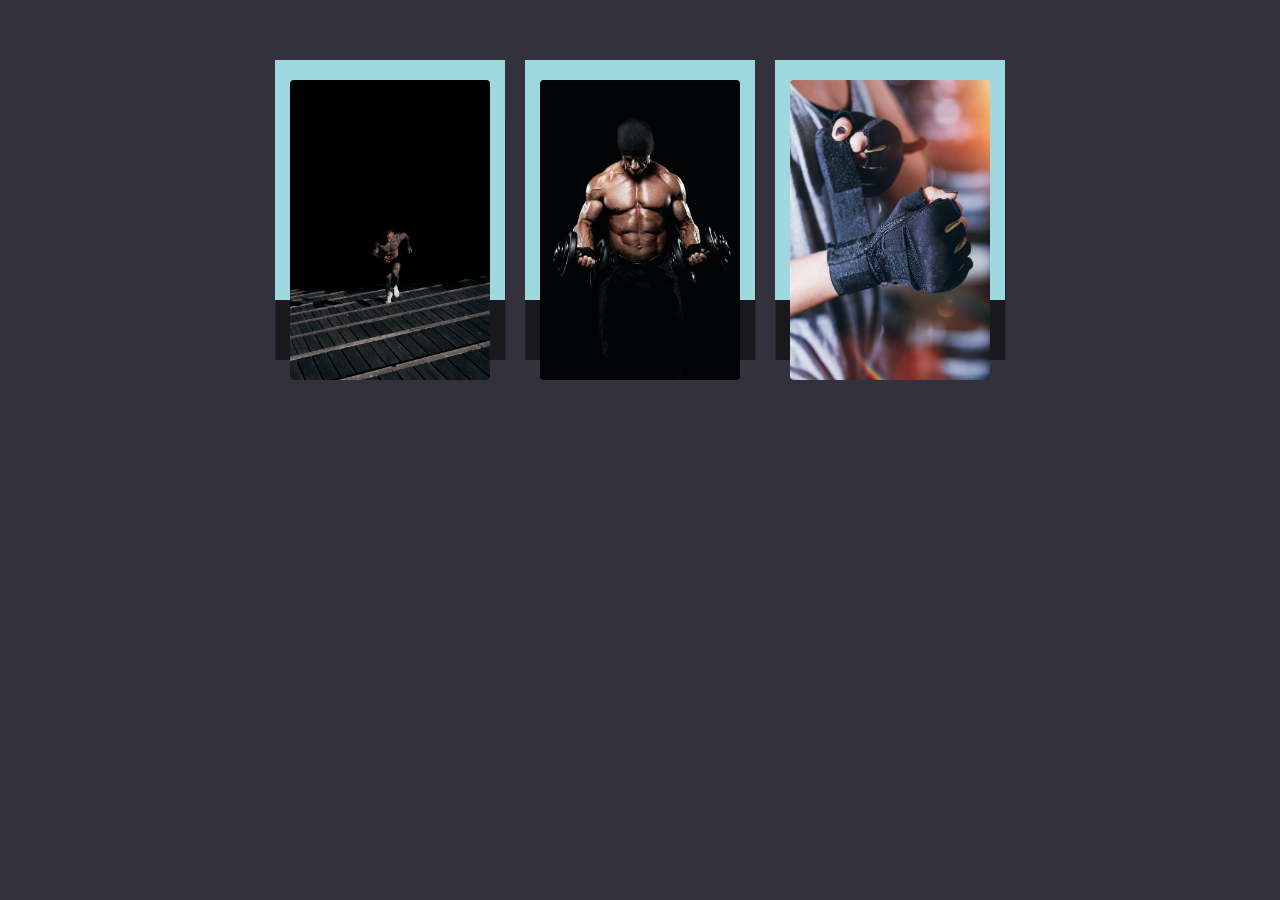
<file: workout.html>
<!DOCTYPE html>
<html lang="en">
<head>
    <meta charset="UTF-8">
    <meta http-equiv="X-UA-Compatible" content="IE=edge">
    <meta name="viewport" content="width=device-width, initial-scale=1.0">
    <link rel="stylesheet" href="css/styles.css">
    <title>Workout</title>
</head>
<body>
    <div class="container">
        <div class="card">
            <div class="imgBx">
                <img src="img/img1.jpg" alt="img1" >
            </div>
            <div class="content">
                <h2>Cardio</h2>
                <p>Just about any physical activity you do can increase your heart rate, from lifting weights to strolling between your desk and the bathroom to rolling out of bed in the morning. </p>
            </div>
        </div>
        <div class="card">
            <div class="imgBx">
                <img src="img/img21.jpg" alt="img2">
            </div>
            <div class="content">
                <h2>Weights</h2>
                <p>Weight training is a type of strength training that uses weights for resistance. By creating a stress to the muscles performed with free weights (e.g. barbells and dumbbells).</p>
            </div>
        </div>
        <div class="card">
            <div class="imgBx">
                <img src="img/img31.jpg" alt="img3">
            </div>
            <div class="content">
                <h2>HIIT</h2>
                <p>HIIT involves short bursts of intense exercise alternated with low-intensity recovery periods. Interestingly, it is perhaps the most time-efficient way to exercise.</p>
            </div>
        </div>
        
    </div>
</body>
</html>
</file>
<file: css/styles.css>
@import url('https://fonts.googleapis.com/css2?family=Montserrat&display=swap');

*{
    margin: 0;
    padding: 0;
    font-family: 'Montserrat', sans-serif;
    }
    
body{
    display: flex;
    justify-content: center;
    align-items: center;
    background: #33313b;
}
.container{
    position: relative;
    
    width: 1100px;
    display: flex;
    justify-content: center;
    align-items: center;
    flex-wrap: wrap;
    padding: 30px;

}
.container .card{
    position: relative;
    max-width: 200px;
    height: 200px;
    background: #9fd8df;/*#9fd8df*/
    
    margin: 30px 10px;
    padding: 20px 15px;
    display: flex;
    flex-direction: column;
    box-shadow: 0.5px 60px rgba(0,0,0,0.5);
    transition: 0.3s ease-in-out;


}


.container .card:hover{
height: 450px;
}

.container.card .imgBx {
    
    position: relative;
    width: 260px;
    height: 200px;
    top: -60px;
    left: 20px;
    z-index: 1;
    box-shadow: 0 5px 20px rgba(0,0,0,0.2);
}
.container .card .imgBx img{
    max-width: 100%;
    border-radius: 4px;
}

.container .card .content
{
    position: relative;
    margin-top: -140px;
    text-align: center;
    
    color:#33313b;
    visibility: hidden;
    opacity: 0;
    transition: 0.3s ease-in-out;
    

}
.container .card .content h2{
    
    padding: 10px 0 0 0;
}
.container .card .content p{
    font-size: 12px;
    padding: 9px 0 0 0;
}
.container .card:hover .content{
    visibility: visible;
    opacity: 1;
    margin-top: -10px;
    transition-delay: 0.3s;
}
</file>
